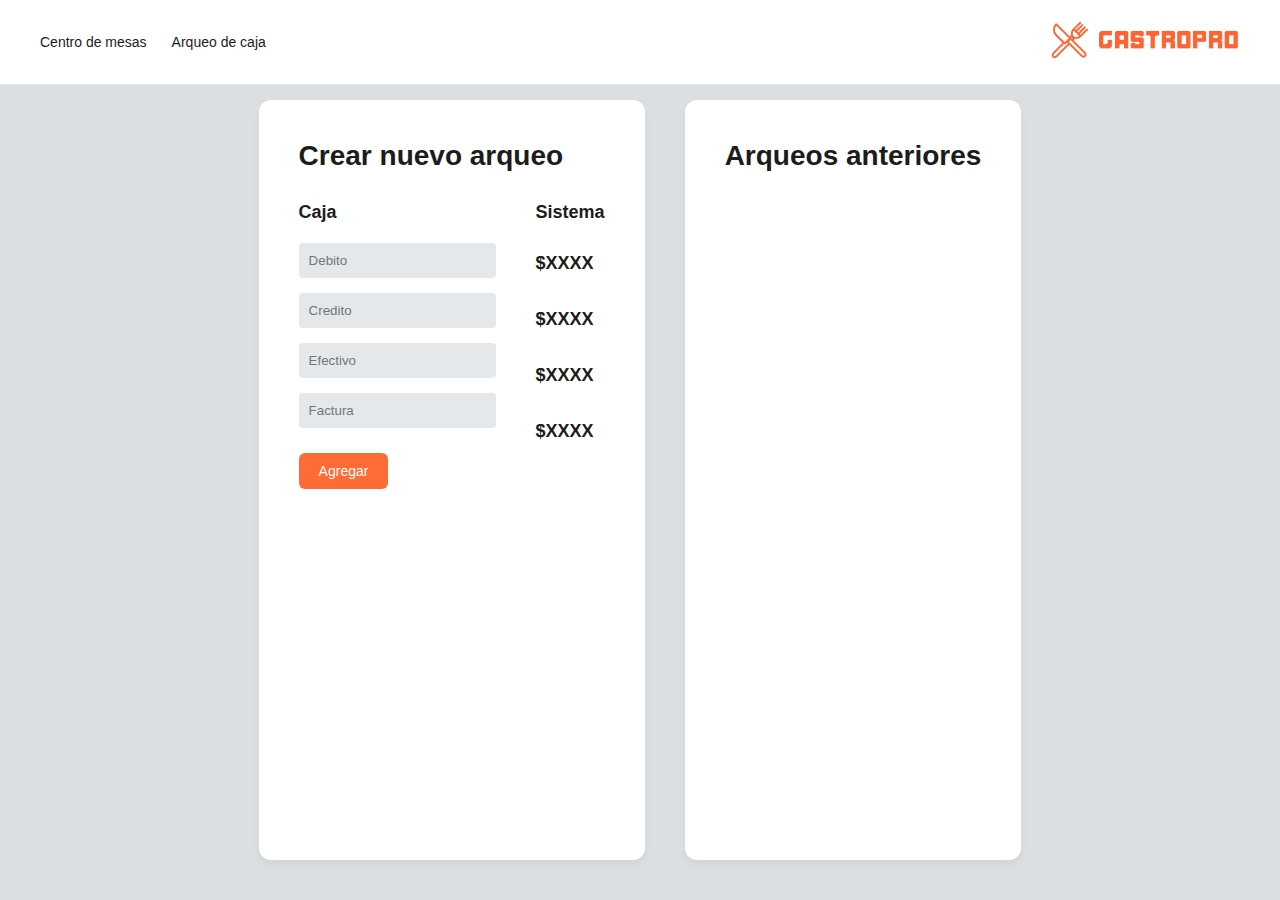
<file: arqueos.html>
<!DOCTYPE html>
<html lang="es">
<head>
  <meta charset="UTF-8" />
  <meta name="viewport" content="width=device-width, initial-scale=1.0"/>
  <title>Arqueos de caja</title>
  <link rel="stylesheet" href="mesas.css" />
</head>
<header class="navbar">
    <nav class="nav-container">
      <ul class="nav-links">
        <li><a href="mesas.html">Centro de mesas</a></li>
        <li><a href="#">Arqueo de caja</a></li>
      </ul>
      <div class="logo">
        <img src="logo-dark-transparent.png" alt="Logo GastroPro" />
      </div>
    </nav>
  </header>
<body>
    <div class="arqueos-container">
        <div class="card arqueo-nuevo">
            <h2>Crear nuevo arqueo</h2>
            <form class="tabla-arqueo">
              <div class="columna">
                <h4>Caja</h4>
                <input type="text" placeholder="Debito">
                <input type="text" placeholder="Credito">
                <input type="text" placeholder="Efectivo">
                <input type="text" placeholder="Factura">
                <button type="submit" class="btn-agregar">Agregar</button>
              </div>
              <div class="columna sistema">
                <h4>Sistema</h4>
                <p>$XXXX</p>
                <p>$XXXX</p>
                <p>$XXXX</p>
                <p>$XXXX</p>
                <div class="espacio-vacio"></div>
              </div>
            </form>
          </div>
      
        <div class="card arqueos-anteriores">
          <h2>Arqueos anteriores</h2>
        </div>
      </div>
      
</body>
</html>
</file>
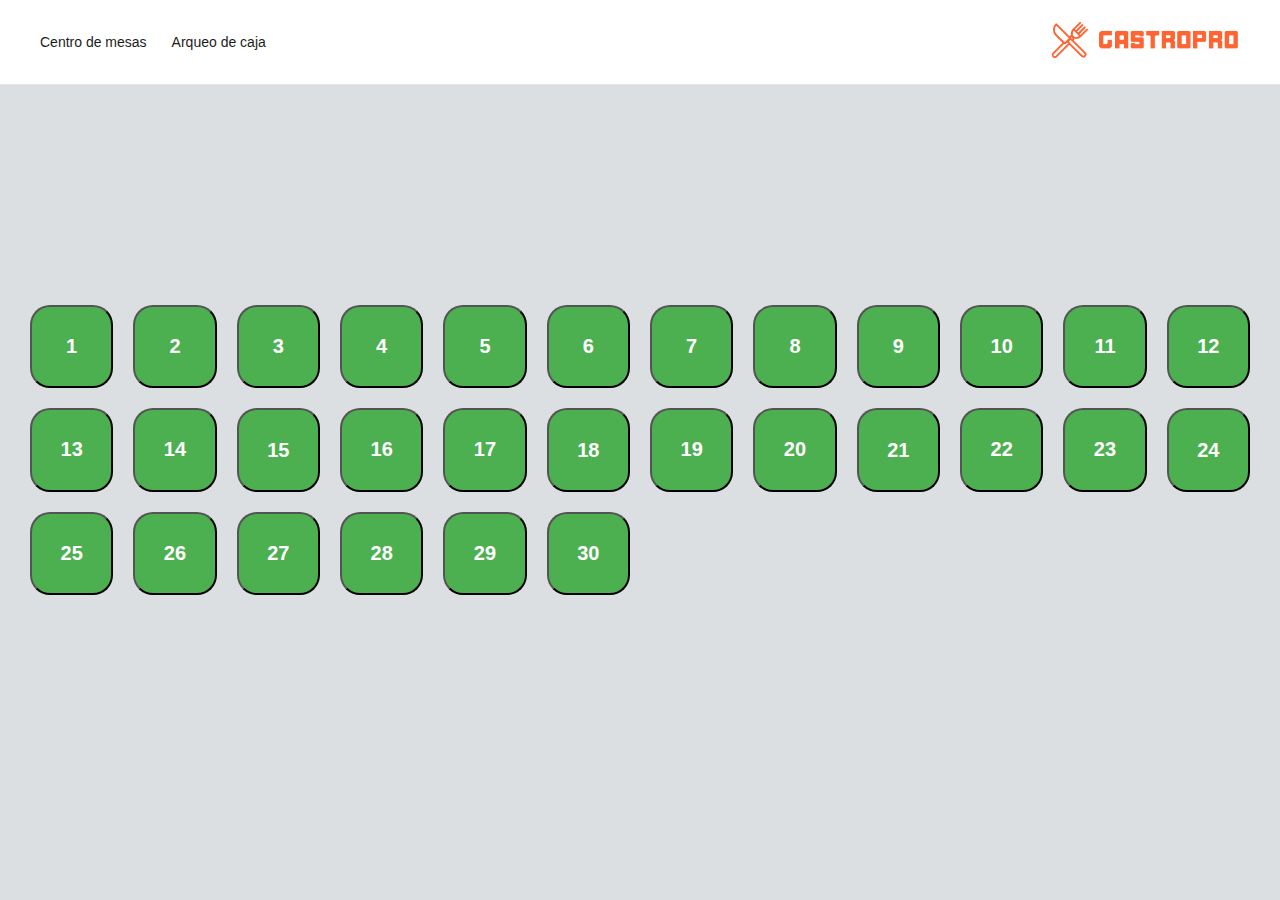
<file: mesas.html>
<!DOCTYPE html>
<html lang="es">
<head>
  <meta charset="UTF-8" />
  <meta name="viewport" content="width=device-width, initial-scale=1.0"/>
  <title>Centro de Mesas</title>
  <link rel="stylesheet" href="mesas.css" />
</head>
<header class="navbar">
  <nav class="nav-container">
    <ul class="nav-links">
      <li><a href="mesas.html">Centro de mesas</a></li>
      <li><a href="arqueos.html">Arqueo de caja</a></li>
    </ul>
    <div class="logo">
      <img src="logo-dark-transparent.png" alt="Logo GastroPro" />
    </div>
  </nav>
</header>
<body>
  <div class="centro-mesas">
    <button class="mesa">1</button>
    <button class="mesa">2</button>
    <button class="mesa">3</button>
    <button class="mesa">4</button>
    <button class="mesa">5</button>
    <button class="mesa">6</button>
    <button class="mesa">7</button>
    <button class="mesa">8</button>
    <button class="mesa">9</button>
    <button class="mesa">10</button>
    <button class="mesa">11</button>
    <button class="mesa">12</button>
    <button class="mesa">13</button>
    <button class="mesa">14</button>
    <button class="mesa">15</button>
    <button class="mesa">16</button>
    <button class="mesa">17</button>
    <button class="mesa">18</button>
    <button class="mesa">19</button>
    <button class="mesa">20</button>
    <button class="mesa">21</button>
    <button class="mesa">22</button>
    <button class="mesa">23</button>
    <button class="mesa">24</button>
    <button class="mesa">25</button>
    <button class="mesa">26</button>
    <button class="mesa">27</button>
    <button class="mesa">28</button>
    <button class="mesa">29</button>
    <button class="mesa">30</button>
  </div>
</body>
</html>
</file>
<file: mesas.css>
* {
  margin: 0;
  padding: 0;
  box-sizing: border-box;
}

body {
  font-family: 'Helvetica Neue', sans-serif;
  background-color: #fff;
  color: #1c1c1c;
}


.navbar {
  background-color: #fff;
  padding: 20px 40px;
  border-bottom: 1px solid #e5e5e5;
  position: fixed;
  top: 0;
  left: 0;
  width: 100%;
  z-index: 1000;
}

.nav-container {
  display: flex;
  justify-content: space-between;
  align-items: center;
}

.nav-links {
  display: flex;
  gap: 25px;
  list-style: none;
}

.nav-links a {
  text-decoration: none;
  color: #1c1c1c;
  font-size: 14px;
}

.logo img {
  height: 40px;
}
body {
  background-color: #dcdfe1;
  display: flex;
  justify-content: center;
  align-items: center;
  min-height: 100vh;
  margin: 0;
}

.centro-mesas {
  display: grid;
  grid-template-columns: repeat(auto-fit, minmax(80px, 1fr));
  gap: 20px;
  padding: 30px;
  border-radius: 12px;
  background-color: #dcdfe1;
  width: 100%;
  max-width: none;
  margin: 0 auto;
}

.mesa {
  width: 100%;
  aspect-ratio: 1;
  max-width:none;
  background-color: #4caf50;
  color: white;
  font-weight: bold;
  font-size: 20px;
  border-radius: 20px;
  display: flex;
  align-items: center;
  justify-content: center;
  cursor: pointer;
}

.mesa:hover {
  background-color: #3e8e41;
}
.arqueos-container {
  display: flex;
  justify-content: center;
  align-items: stretch; 
  gap: 40px;
  padding: 100px 40px 40px;
  background-color: #dcdfe1;
  min-height: 100vh;
  box-sizing: border-box;
}

.card {
  background-color: white;
  border-radius: 12px;
  padding: 40px;
  flex: 1; 
  display: flex;
  flex-direction: column;
  box-shadow: 0 4px 10px rgba(0,0,0,0.05);
}

.card h2 {
  font-size: 28px;
  margin-bottom: 30px;
}

.tabla-arqueo {
  display: flex;
  gap: 40px;
  align-items: flex-start;
}

.columna {
  display: flex;
  flex-direction: column;
  gap: 15px;
}

.columna h4 {
  font-size: 18px;
  margin-bottom: 5px;
}

.columna input {
  padding: 10px;
  border: none;
  background-color: #e4e8ea;
  border-radius: 4px;
}

.columna p {
  font-size: 18px;
  font-weight: 600;
  padding: 10px 0;
}

.btn-agregar {
  margin-top: 10px;
  padding: 10px 20px;
  background-color: #ff6b35;
  color: white;
  border: none;
  border-radius: 6px;
  font-size: 14px;
  cursor: pointer;
  align-self: flex-start;
}

.btn-agregar:hover {
  background-color: #e65c28;
}

.espacio-vacio {
  height: 38px; 
}
</file>
